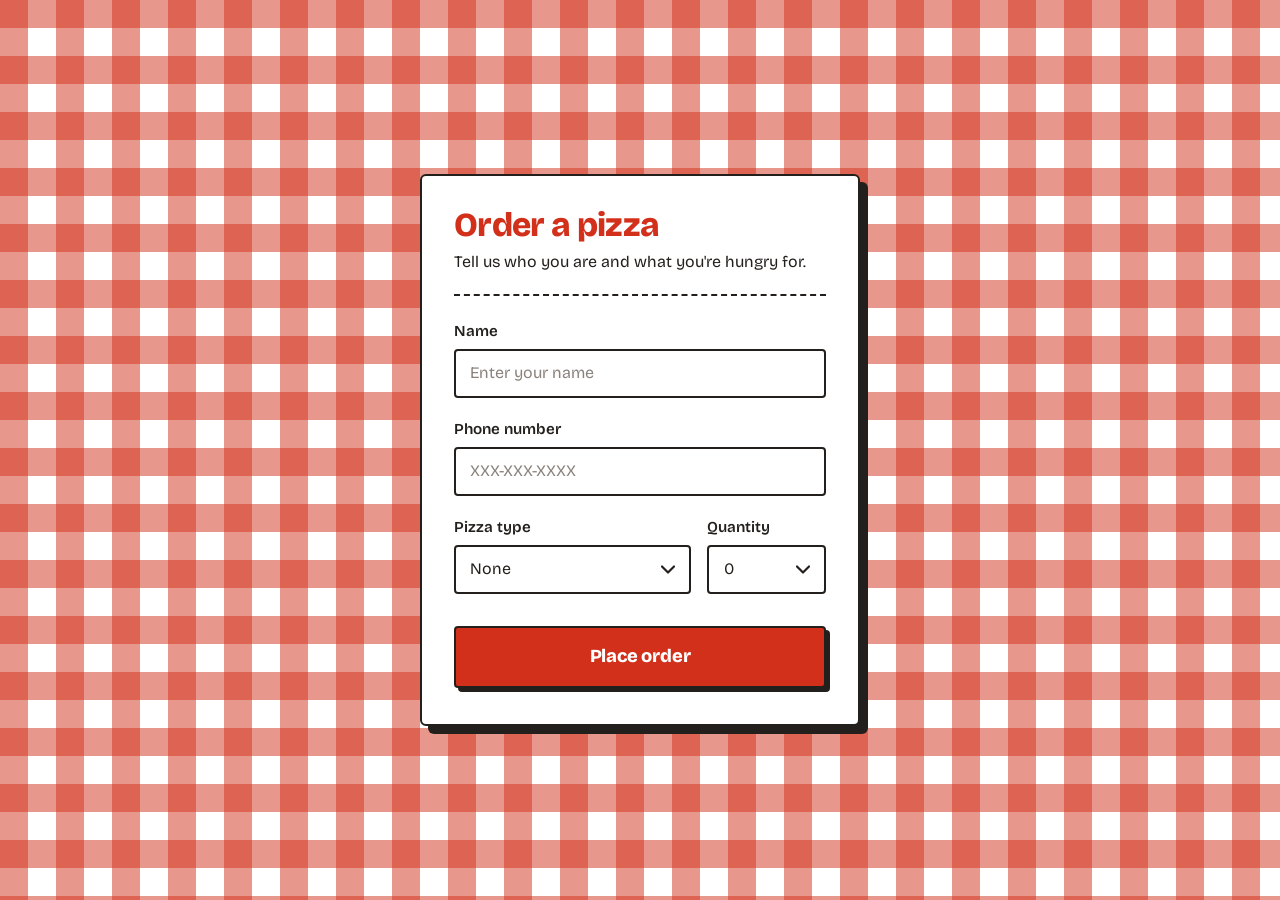
<file: index.html>
<!DOCTYPE html>
<html lang="en">

<head>
    <meta charset="UTF-8">
    <meta name="viewport" content="width=device-width, initial-scale=1.0">
    <title>Order a Pizza</title>
    <script src="script.js" defer></script>
    <link rel="stylesheet" href="styles.css">

    <link rel="preconnect" href="https://fonts.googleapis.com">
    <link rel="preconnect" href="https://fonts.gstatic.com" crossorigin>
    <link
        href="https://fonts.googleapis.com/css2?family=Bricolage+Grotesque:opsz,wght@12..96,400;12..96,600;12..96,800&display=swap"
        rel="stylesheet">

    <link rel="stylesheet" href="https://cdn.jsdelivr.net/npm/bootstrap@4.0.0/dist/css/bootstrap.min.css"
        integrity="sha384-Gn5384xqQ1aoWXA+058RXPxPg6fy4IWvTNh0E263XmFcJlSAwiGgFAW/dAiS6JXm" crossorigin="anonymous">
    <script src="https://code.jquery.com/jquery-3.2.1.slim.min.js"
        integrity="sha384-KJ3o2DKtIkvYIK3UENzmM7KCkRr/rE9/Qpg6aAZGJwFDMVNA/GpGFF93hXpG5KkN"
        crossorigin="anonymous"></script>
    <script src="https://cdn.jsdelivr.net/npm/popper.js@1.12.9/dist/umd/popper.min.js"
        integrity="sha384-ApNbgh9B+Y1QKtv3Rn7W3mgPxhU9K/ScQsAP7hUibX39j7fakFPskvXusvfa0b4Q"
        crossorigin="anonymous"></script>
    <script src="https://cdn.jsdelivr.net/npm/bootstrap@4.0.0/dist/js/bootstrap.min.js"
        integrity="sha384-JZR6Spejh4U02d8jOt6vLEHfe/JQGiRRSQQxSfFWpi1MquVdAyjUar5+76PVCmYl"
        crossorigin="anonymous"></script>

</head>

<body>
    <form action="thankyou.html" method="get" id="pizzaForm">
        <p class="form-intro">Tell us who you are and what you're hungry for.</p>

        <label for="customerName" style="margin-top:0">Name</label>
        <input type="text" name="customerName" id="customerName" placeholder="Enter your name">
        <small id="customerNameErrorBox"></small>

        <label for="phoneNumber">Phone number</label>
        <input type="tel" name="phoneNumber" id="phoneNumber" placeholder="XXX-XXX-XXXX">
        <small id="phoneNumberErrorBox"></small>

        <div class="row-pair">
            <div>
                <label for="pizzaType">Pizza type</label>
                <select id="pizzaType" name="pizzaType">
                    <option selected value="None">None</option>
                </select>
                <small id="pizzaTypeErrorBox"></small>
            </div>

            <div>
                <label for="quantity">Quantity</label>
                <select id="quantity" name="quantity">
                    <option selected value="Null">0</option>
                </select>
                <small id="quantityErrorBox"></small>
            </div>
        </div>

        <button type="submit" id="submitButton">Place order</button>
    </form>
</body>

</html>
</file>
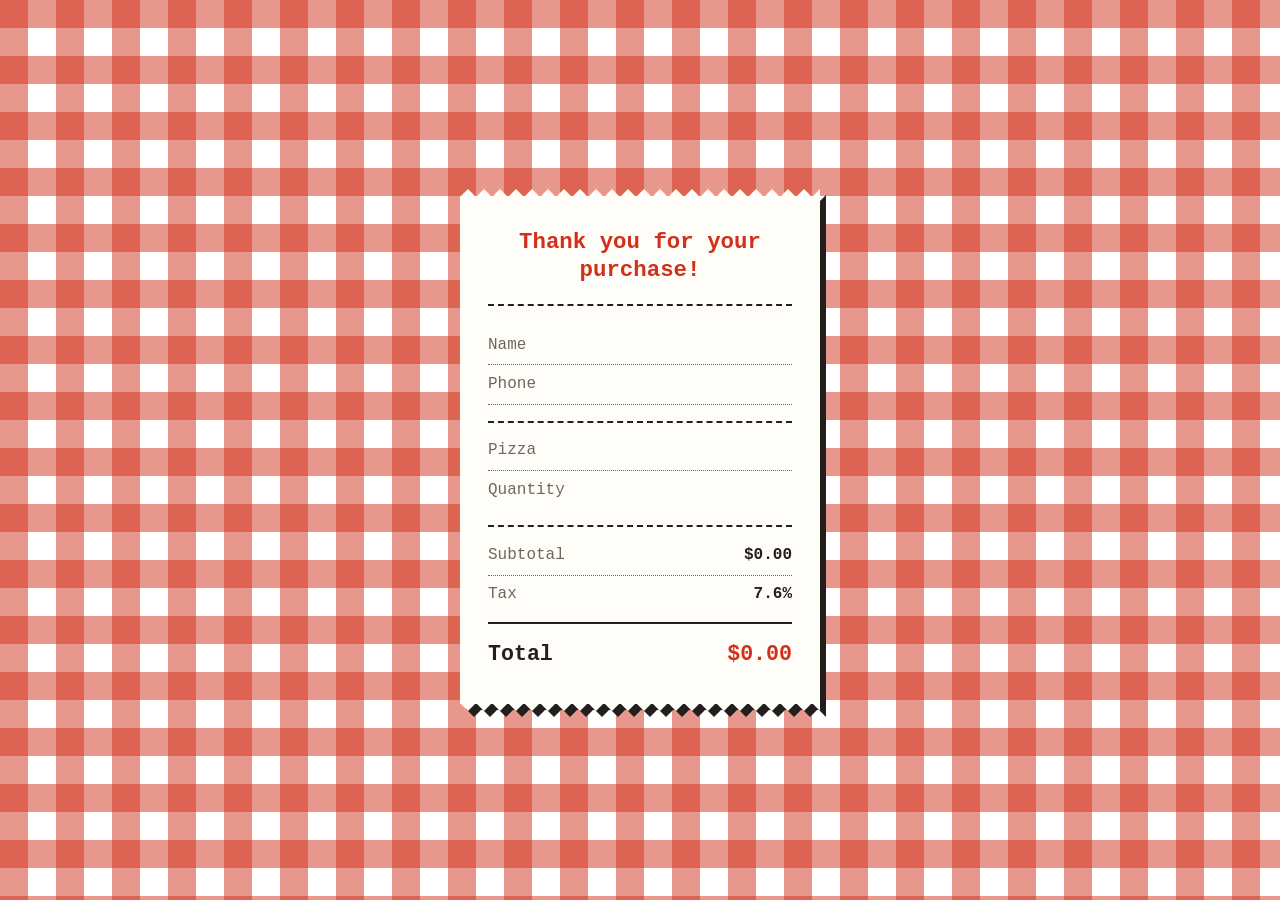
<file: thankyou.html>
<!DOCTYPE html>
<html lang="en">

<head>
  <meta charset="UTF-8">
  <meta name="viewport" content="width=device-width, initial-scale=1.0">
  <title>Thank You!</title>
  <script src="thankyouscript.js" defer></script>
  <link rel="stylesheet" href="thankyou.css">

</head>

<body>
  <div id="recieptArea">
    <h1>Thank you for your purchase!</h1>
    <h2 id="customerName">customer</h2>
    <h3 id="phoneNumber">xxx-xxx-xxxx</h3>
    <h4 id="pizzaType">pizza</h4>
    <h4 id="pizzaQuantity">quantity</h4>

    <h4 id="subtotal">subtotal</h4>
    <h4 id="tax">7.6%</h4>
    <h4 id="finalTotal">Total</h4>
  </div>
</body>

</html>
</file>
<file: styles.css>
/* ==========================================================
   Pizza order form
   Direction: a pizzeria order slip on a gingham tablecloth.
   Written to work whether this file loads before or after
   Bootstrap (selectors are prefixed to beat Bootstrap's).
   ========================================================== */

:root {
  --tomato: #d2301a;
  --tomato-dark: #a82411;
  --basil: #2f6b3a;
  --char: #231f1c;
  --paper: #ffffff;
  --crust: #fff3d6;
  --error-bg: #ffe7e1;
  --error-text: #8c1c0b;
}

/* ---------- Page: gingham tablecloth ---------- */
html body {
  min-height: 100vh;
  margin: 0;
  padding: 2rem 1rem;
  display: flex;
  align-items: center;
  justify-content: center;
  font-family: "Bricolage Grotesque", system-ui, -apple-system, "Segoe UI", sans-serif;
  color: var(--char);
  background-color: #fff;
  background-image:
    linear-gradient(rgba(210, 48, 26, 0.5) 50%, transparent 50%),
    linear-gradient(90deg, rgba(210, 48, 26, 0.5) 50%, transparent 50%);
  background-size: 56px 56px;
}

/* ---------- The order slip ---------- */
html body form {
  position: relative;
  width: 100%;
  max-width: 440px;
  margin: 0;
  padding: 2rem 2rem 2.25rem;
  background: var(--paper);
  border: 2px solid var(--char);
  border-radius: 6px;
  box-shadow: 8px 8px 0 var(--char);
}

/* Title comes from CSS so the HTML stays untouched */
form::before {
  content: "Order a pizza";
  display: block;
  font-size: 2.1rem;
  font-weight: 800;
  line-height: 1.05;
  letter-spacing: -0.02em;
  color: var(--tomato);
}

form .form-intro {
  margin: 0.5rem 0 1.5rem;
  padding-bottom: 1.25rem;
  font-size: 1rem;
  line-height: 1.4;
  color: var(--char);
  border-bottom: 2px dashed var(--char); /* the tear-off line */
}

/* ---------- Labels ---------- */
html body form label {
  display: block;
  margin: 1.25rem 0 0.4rem;
  font-size: 0.95rem;
  font-weight: 600;
  color: var(--char);
}

/* ---------- Fields ---------- */
html body form input[type="text"],
html body form input[type="tel"],
html body form select {
  display: block;
  width: 100%;
  margin: 0;
  padding: 0.75rem 0.9rem;
  font-family: inherit;
  font-size: 1rem; /* 16px stops iOS zooming on focus */
  font-weight: 400;
  line-height: 1.3;
  color: var(--char);
  background-color: var(--paper);
  border: 2px solid var(--char);
  border-radius: 4px;
  box-shadow: none;
  transition: background-color 0.15s, box-shadow 0.15s, border-color 0.15s;
}

form input::placeholder {
  color: #8a827b;
}

form select {
  -webkit-appearance: none;
  -moz-appearance: none;
  appearance: none;
  padding-right: 2.4rem;
  cursor: pointer;
  background-image: url("data:image/svg+xml,%3Csvg xmlns='http://www.w3.org/2000/svg' width='14' height='9' viewBox='0 0 14 9'%3E%3Cpath d='M1 1.5l6 6 6-6' fill='none' stroke='%23231f1c' stroke-width='2.2' stroke-linecap='round' stroke-linejoin='round'/%3E%3C/svg%3E");
  background-repeat: no-repeat;
  background-position: right 0.9rem center;
}

html body form input:focus,
html body form select:focus {
  outline: none;
  background-color: var(--crust);
  box-shadow: 4px 4px 0 var(--tomato);
}

/* ---------- Pizza type + quantity side by side ---------- */
form .row-pair {
  display: grid;
  grid-template-columns: 2fr 1fr;
  gap: 1rem;
  margin-top: 0;
}

form .row-pair > div {
  min-width: 0; /* lets selects shrink inside the grid */
}

/* ---------- Validation: your JS adds "alert alert-danger" ----------
   Bootstrap's .alert adds padding, margin and a pink fill meant for
   banners. These rules turn that into a proper invalid-field look. */
html body form input.alert,
html body form select.alert {
  margin: 0;
  padding: 0.75rem 0.9rem;
  border-radius: 4px;
}

html body form select.alert {
  padding-right: 2.4rem;
}

html body form input.alert-danger,
html body form select.alert-danger {
  color: var(--error-text);
  background-color: var(--error-bg);
  border: 2px solid var(--tomato);
  box-shadow: 4px 4px 0 var(--tomato);
  animation: nudge 0.35s ease-in-out;
}

html body form input.alert-danger:focus,
html body form select.alert-danger:focus {
  background-color: var(--error-bg);
  box-shadow: 4px 4px 0 var(--tomato-dark);
}

/* Error message under the name field */
#customerNameErrorBox, #phoneNumberErrorBox, #pizzaTypeErrorBox, #quantityErrorBox {
  display: block;
  margin-top: 0.45rem;
  font-size: 0.9rem;
  font-weight: 600;
  color: var(--error-text);
}

#customerNameErrorBox:empty, #phoneNumberErrorBox:empty, #pizzaTypeErrorBox:empty, #quantityErrorBox:empty {
  display: none;
}

@keyframes nudge {
  0%, 100% { transform: translateX(0); }
  25%      { transform: translateX(-5px); }
  75%      { transform: translateX(5px); }
}

/* ---------- Submit ---------- */
html body form button[type="submit"] {
  display: block;
  width: 100%;
  margin-top: 2rem;
  padding: 0.95rem 1rem;
  font-family: inherit;
  font-size: 1.15rem;
  font-weight: 800;
  letter-spacing: -0.01em;
  color: #fff;
  background-color: var(--tomato);
  border: 2px solid var(--char);
  border-radius: 4px;
  box-shadow: 4px 4px 0 var(--char);
  cursor: pointer;
  transition: transform 0.1s, box-shadow 0.1s, background-color 0.15s;
}

html body form button[type="submit"]:hover {
  background-color: var(--tomato-dark);
}

html body form button[type="submit"]:active {
  transform: translate(4px, 4px);
  box-shadow: 0 0 0 var(--char);
}

html body form button[type="submit"]:focus-visible {
  outline: 3px solid var(--basil);
  outline-offset: 3px;
}

/* ---------- Small screens ---------- */
@media (max-width: 420px) {
  html body form {
    padding: 1.5rem 1.25rem 1.75rem;
    box-shadow: 6px 6px 0 var(--char);
  }

  form .row-pair {
    grid-template-columns: 1fr;
    gap: 0;
  }

  form .row-pair > div + div label {
    margin-top: 1.25rem;
  }
}

@media (prefers-reduced-motion: reduce) {
  html body form input.alert-danger,
  html body form select.alert-danger {
    animation: none;
  }

  * {
    transition: none !important;
  }
}
</file>
<file: thankyou.css>
/* ==========================================================
   Thank-you page: a thermal-paper receipt on the same gingham
   tablecloth as the order form.
   Labels (Name, Phone, Pizza, Quantity) come from CSS, so your
   script can keep filling in the values with textContent.
   ========================================================== */

:root {
  --tomato: #d2301a;
  --char: #231f1c;
  --paper: #fffdf8;
  --muted: #6f675f;
}

/* ---------- Page: gingham tablecloth ---------- */
body {
  min-height: 100vh;
  margin: 0;
  padding: 3rem 1rem;
  box-sizing: border-box;
  display: flex;
  align-items: center;
  justify-content: center;
  font-family: ui-monospace, "SFMono-Regular", Menlo, Consolas,
    "Liberation Mono", "Courier New", monospace;
  color: var(--char);
  background-color: #fff;
  background-image:
    linear-gradient(rgba(210, 48, 26, 0.5) 50%, transparent 50%),
    linear-gradient(90deg, rgba(210, 48, 26, 0.5) 50%, transparent 50%);
  background-size: 56px 56px;
}

/* ---------- The receipt ---------- */
#recieptArea {
  position: relative;
  width: 100%;
  max-width: 360px;
  box-sizing: border-box;
  padding: 2rem 1.75rem 2.25rem;
  background: var(--paper);
  /* drop-shadow follows the zigzag edges, box-shadow would not */
  filter: drop-shadow(6px 6px 0 var(--char));
}

/* Torn zigzag edges, top and bottom */
#recieptArea::before,
#recieptArea::after {
  content: "";
  position: absolute;
  left: 0;
  right: 0;
  height: 8px;
  background-repeat: repeat-x;
  background-size: 16px 8px;
}

#recieptArea::before {
  top: -7px;
  background-image: url("data:image/svg+xml,%3Csvg xmlns='http://www.w3.org/2000/svg' width='16' height='8' viewBox='0 0 16 8'%3E%3Cpolygon points='0,8 8,0 16,8' fill='%23fffdf8'/%3E%3C/svg%3E");
}

#recieptArea::after {
  bottom: -7px;
  background-image: url("data:image/svg+xml,%3Csvg xmlns='http://www.w3.org/2000/svg' width='16' height='8' viewBox='0 0 16 8'%3E%3Cpolygon points='0,0 16,0 8,8' fill='%23fffdf8'/%3E%3C/svg%3E");
}

/* ---------- Heading ---------- */
#recieptArea h1 {
  margin: 0 0 1.25rem;
  padding-bottom: 1.25rem;
  font-size: 1.4rem;
  font-weight: 700;
  line-height: 1.25;
  text-align: center;
  color: var(--tomato);
  border-bottom: 2px dashed var(--char);
}

/* ---------- Line items: label on the left, value on the right ---------- */
#recieptArea h2,
#recieptArea h3,
#recieptArea h4 {
  display: flex;
  justify-content: space-between;
  align-items: baseline;
  gap: 1rem;
  margin: 0;
  padding: 0.55rem 0;
  font-size: 1rem;
  font-weight: 700;
  line-height: 1.3;
  text-align: right;
  overflow-wrap: anywhere;
  border-bottom: 1px dotted var(--muted);
}

#recieptArea h2::before,
#recieptArea h3::before,
#recieptArea h4::before {
  flex: none;
  font-weight: 400;
  color: var(--muted);
}

#customerName::before  { content: "Name"; }
#phoneNumber::before   { content: "Phone"; }
#pizzaType::before     { content: "Pizza"; }
#pizzaQuantity::before { content: "Quantity"; }
#subtotal::before      { content: "Subtotal"; }
#tax::before           { content: "Tax"; }
#finalTotal::before    { content: "Total"; }

/* Dashed break between who ordered and what they ordered */
#recieptArea #pizzaType {
  margin-top: 1rem;
  padding-top: 1.1rem;
  border-top: 2px dashed var(--char);
}

#recieptArea #pizzaQuantity {
  border-bottom: 0;
}

/* Totals: dashed break, then subtotal, tax and the final total */
#recieptArea #subtotal {
  margin-top: 1rem;
  padding-top: 1.1rem;
  border-top: 2px dashed var(--char);
}

#recieptArea #tax {
  border-bottom: 0;
}

#recieptArea #finalTotal {
  margin-top: 0.5rem;
  padding: 1rem 0 0;
  font-size: 1.35rem;
  color: var(--tomato);
  border-top: 2px solid var(--char);
  border-bottom: 0;
}

#recieptArea #finalTotal::before {
  font-weight: 700;
  color: var(--char);
}

/* ---------- Small screens ---------- */
@media (max-width: 400px) {
  #recieptArea {
    padding: 1.75rem 1.25rem 2rem;
  }

  #recieptArea h1 {
    font-size: 1.25rem;
  }
}

/* ---------- Printing: just the receipt, no tablecloth ---------- */
@media print {
  body {
    background: none;
    min-height: 0;
    padding: 0;
  }

  #recieptArea {
    filter: none;
    max-width: none;
  }

  #recieptArea::before,
  #recieptArea::after {
    display: none;
  }
}
</file>
